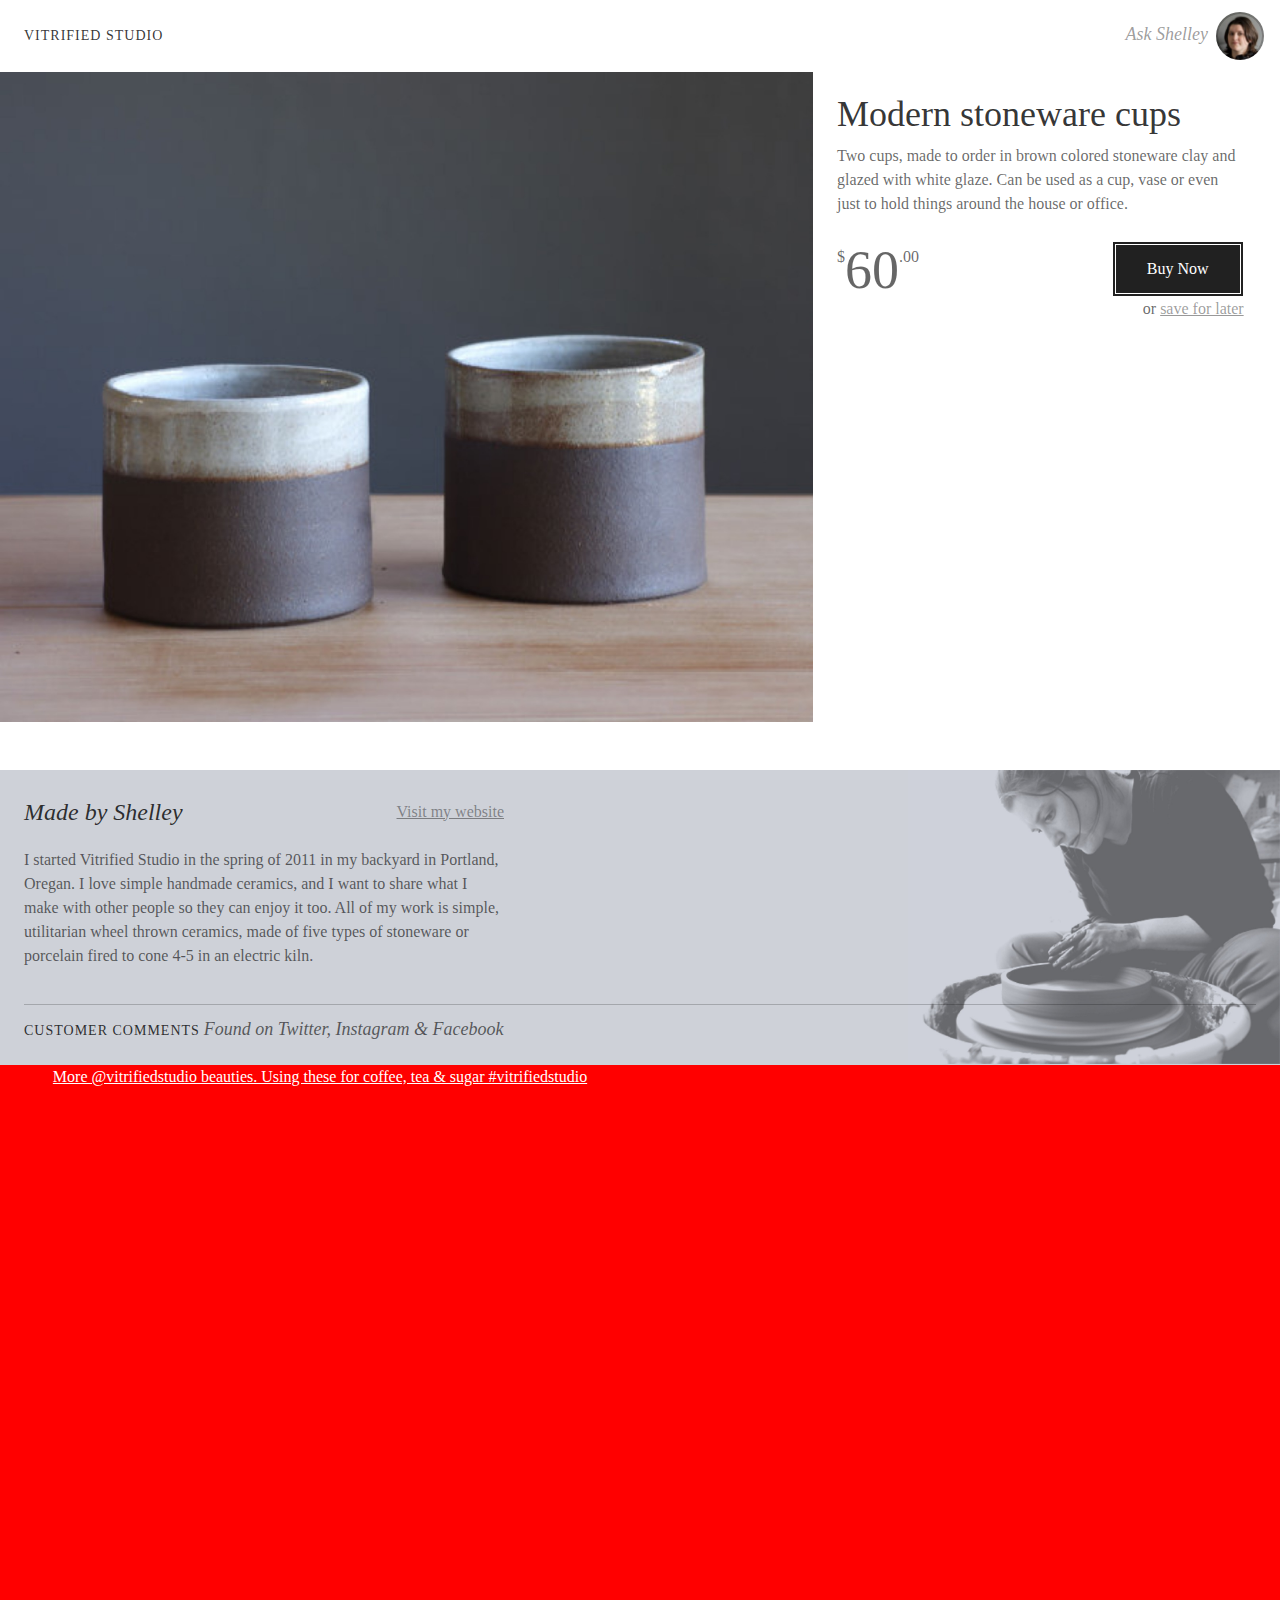
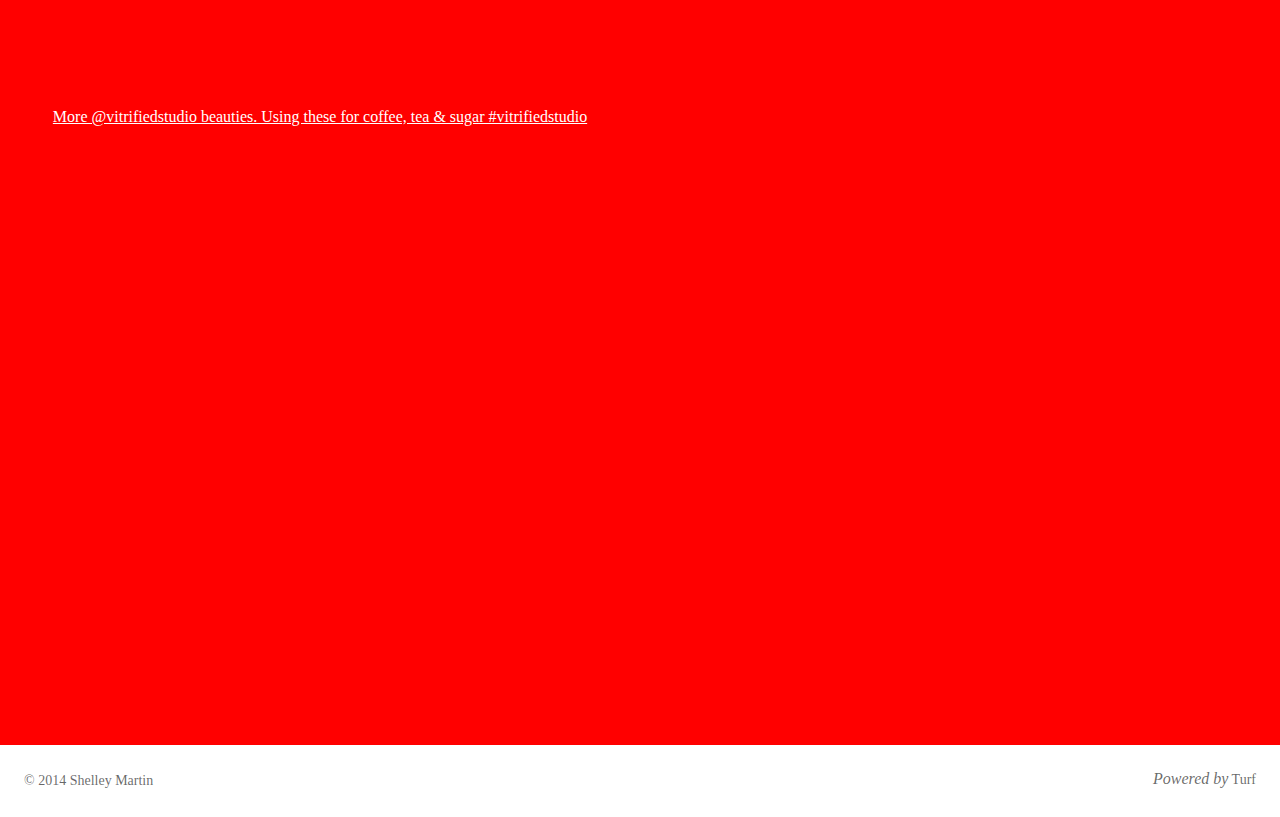
<file: Prototype/index.html>
<!DOCTYPE html>
<html lang="en">

<head>

<meta charset="utf-8">
	<title></title>

	<link rel="shortcut icon" href="/favicon.ico">
	<meta name="apple-mobile-web-app-capable" content="yes">
	<meta name="viewport" content="width=device-width, initial-scale=1.0, maximum-scale=10, user-scalable=1">

	<style type="text/css">
		/**
		 * Eric Meyer's Reset CSS v2.0 (http://meyerweb.com/eric/tools/css/reset/)
		 * http://cssreset.com
		*/
			html, body, div, span, applet, object, iframe,
			h1, h2, h3, h4, h5, h6, p, blockquote, pre,
			a, abbr, acronym, address, big, cite, code,
			del, dfn, em, img, ins, kbd, q, s, samp,
			small, strike, strong, sub, sup, tt, var,
			b, u, i, center,
			dl, dt, dd, ol, ul, li,
			fieldset, form, label, legend,
			table, caption, tbody, tfoot, thead, tr, th, td,
			article, aside, canvas, details, embed,
			figure, figcaption, footer, header, hgroup,
			menu, nav, output, ruby, section, summary,
			time, mark, audio, video {
				margin: 0;
				padding: 0;
				border: 0;
				font-size: 100%;
				font: inherit;
				vertical-align: baseline;
			}
			/* HTML5 display-role reset for older browsers */
			article, aside, details, figcaption, figure,
			footer, header, hgroup, menu, nav, section {
				display: block;
			}
			body {
				line-height: 1;
			}
			ol, ul {
				list-style: none;
			}
			blockquote, q {
				quotes: none;
			}
			blockquote:before, blockquote:after,
			q:before, q:after {
				content: '';
				content: none;
			}
			table {
				border-collapse: collapse;
				border-spacing: 0;
			}

			img {
				display:block;
			}


			body {
				font-family:'avenir next', 'avenir';
				font-size:16px;
				line-height:24px;
				padding:24px;
				color:#212121;
				color:rgba(0,0,0,0.8);
				font-feature-settings:'liga';
			}

			h1 {
				font-size:14px;
				text-transform:uppercase;
				font-weight:500;
				letter-spacing:1px
			}

			h2 {
				font-size:36px;
				line-height:36px;
				margin-bottom:12px;
				margin-top:24px;
			}

			h3 {
				font-family:'baskerville';
				font-style:italic;
				font-size:24px;
				line-height:36px;
			}

			h4 {
				font-size:14px;
				text-transform:uppercase;
				font-weight:500;
				letter-spacing:1px;
			}

			p {
					margin-bottom:24px;
					color:rgba(0,0,0,0.6);
					max-width:480px;
			}

			a {
				color:rgba(0,0,0,0.4);
			}

			a.buy-now {
				display:inline-block;
				background:#212121;
				color:white;
				padding:12px;
				text-decoration:none;
				border:4px double white;
			}

			.price {
				font-size:54px;
				line-height:60px;
				font-weight:300;
			}

			.price sup {
				font-size:16px;
				position:relative;
				top:-1.6em;
				font-weight:400;
			}


			header.main {
				padding:24px;
				width:100%;
				margin-left:-24px;
				margin-top:-24px;
			}

			header.main ul {
				position:absolute;
				right:16px;
				top:22px;
			}

			.ask a{
				font-family:'baskerville';
				font-style:italic;
				font-size:18px;
				line-height:24px;
				text-decoration:none;
			}

			.ask a:after {
				content:"";
				display:inline-block;
				width:48px;
				height:48px;
				border-radius:100%;
				margin:-24px 0 -20px 8px;
				border:2px solid rgba(0,0,0,0.2);
				box-sizing:border-box;
				background:url(profile-pic.jpg) no-repeat -2px;
				background-size:48px;
			}

			.product-main {
				width:calc(100% + 48px);
				margin-left:-24px;
			}

			.product-info .actions {
				text-align:right;
				margin-top:-96px;
			}

			.product-info .actions a.buy-now {
				display:inline-block;
				width:100px;
				text-align:center;
			}

			.product-info .actions span {
				display:block;
			}

			.product-main img {
				width:100%;
			}

			.social-feeds{
				padding:24px;
				margin-left:-24px;
				width:100%;
				background-size:contain;
				background:#ced1d8;
			}

			.about-the-artist {
				background:red;
				margin:-24px 0 -60px -24px;
				width:100%;
				padding:24px;
				padding-bottom:72px;
				background:url('about-bg.jpg') no-repeat right;
				background-size:cover;
			}

			.artist-website {
				text-align:right;
				margin-top:-30px
			}

			.comments {
				border-top:1px solid rgba(0,0,0,0.2);
				padding-top:12px;
				margin-bottom:-24px;
			}

			.comments > div p {
				font-family:'baskerville';
				font-size:18px;
				font-style:italic;
				color:rgba(0,0,0,0.6);
			}

			.comments > div h4, .comments > div p  { display:inline-block}

			.comments ul {
				margin-left:-24px;
				width:100vw;
				background:red;
			}

			.comment {
				background-size:cover;
				display:inline-block;
				width:50vw;
				height:50vw;
			}

			.comment a {
				display:block;
				text-align:center;
				color:white;
			}

			footer.main {
				height:24px;
				/*background:red;*/
				padding:24px;
				margin:0 0px -24px -24px;
				width:100%;
				position:relative;
			}

			footer.main p{
				display:inline-block;
				position:absolute;
				line-height:24px;
				font-size:14px;
			}

			footer.main p.powered-by {
				right:24px;
				bottom:1px;
			}

			footer.main p.powered-by span {
				font-family:"baskerville";
				font-style:italic;
				font-size:16px;
				line-height:24px;
			}


	@media all and (min-width:40em) {
			.about-the-artist {
				background-size:contain;
			}
	}

	@media all and (min-width:50em) {
			article.main {
				position:relative;
			}

			.product-main {
				width:calc(66%);
				margin-left:-24px;
				margin-bottom:48px;
			}

			.product-info {
				width:33%;
				position:absolute;
				left:66%;
				top:0;
			}
	}

	</style>

</head>

<body>
	<header class="main">
		<h1>Vitrified Studio</h1>
		<ul>
			<li class="ask"><a href="">Ask Shelley</a></li>
			<li class="like"></li>
		</ul>
	</header>

	<article class="main">
		<div class="product-main">
			<img  src="cups.jpg"/>
		</div>
		<div class="product-info">
			<h2>Modern stoneware cups</h2>
			<p>Two cups, made to order in brown colored stoneware clay and glazed with white glaze. Can be used as a cup, vase or even just to hold things around the house or office.</p>
			<p class="price"><sup>$</sup>60<sup>.00</sup></p>
			<p class="actions"><a class="buy-now" href="">Buy Now</a> <span>or <a href="">save for later</a></span></p>
		</div>
	</article>

	<aside class="social-feeds">
		<div class="about-the-artist">
			<h3>Made by Shelley</h3>
			<p class="artist-website"><a href="">Visit my website</a></p>
			<p>I started Vitrified Studio in the spring of 2011 in my backyard in Portland, Oregan. I love simple handmade ceramics, and I want to share what I make with other people so they can enjoy it too. All of my work is simple, utilitarian wheel thrown ceramics, made of five types of stoneware or porcelain fired to cone 4-5 in an electric&nbsp;kiln.</p>
		</div>
		<section class="comments">
			<div>
					<h4>Customer Comments</h4>
					<p>Found on Twitter, Instagram &amp; Facebook</p>
			</div>
			<ul>
				<li class="comment" style="background-image:url(https://pbs.twimg.com/media/BqbKU5QIYAAIw47.jpg)"><a href="">More @vitrifiedstudio beauties. Using these for coffee, tea &amp; sugar #vitrifiedstudio</a></li>
				<li class="comment" style="background-image:url(https://pbs.twimg.com/media/BqbKU5QIYAAIw47.jpg)"><a href="">More @vitrifiedstudio beauties. Using these for coffee, tea &amp; sugar #vitrifiedstudio</a></li>
			</ul>
		</section>
	</aside>

	<footer class="main">
		<p>&copy; 2014 Shelley Martin</p>
		<p class="powered-by"><span>Powered by</span> Turf</p>
	</footer>

	<script src="jquery.js" type="text/javascript"></script>

	<script type="text/javascript" charset="utf-8">

	</script>
</body>

</html>
</file>
